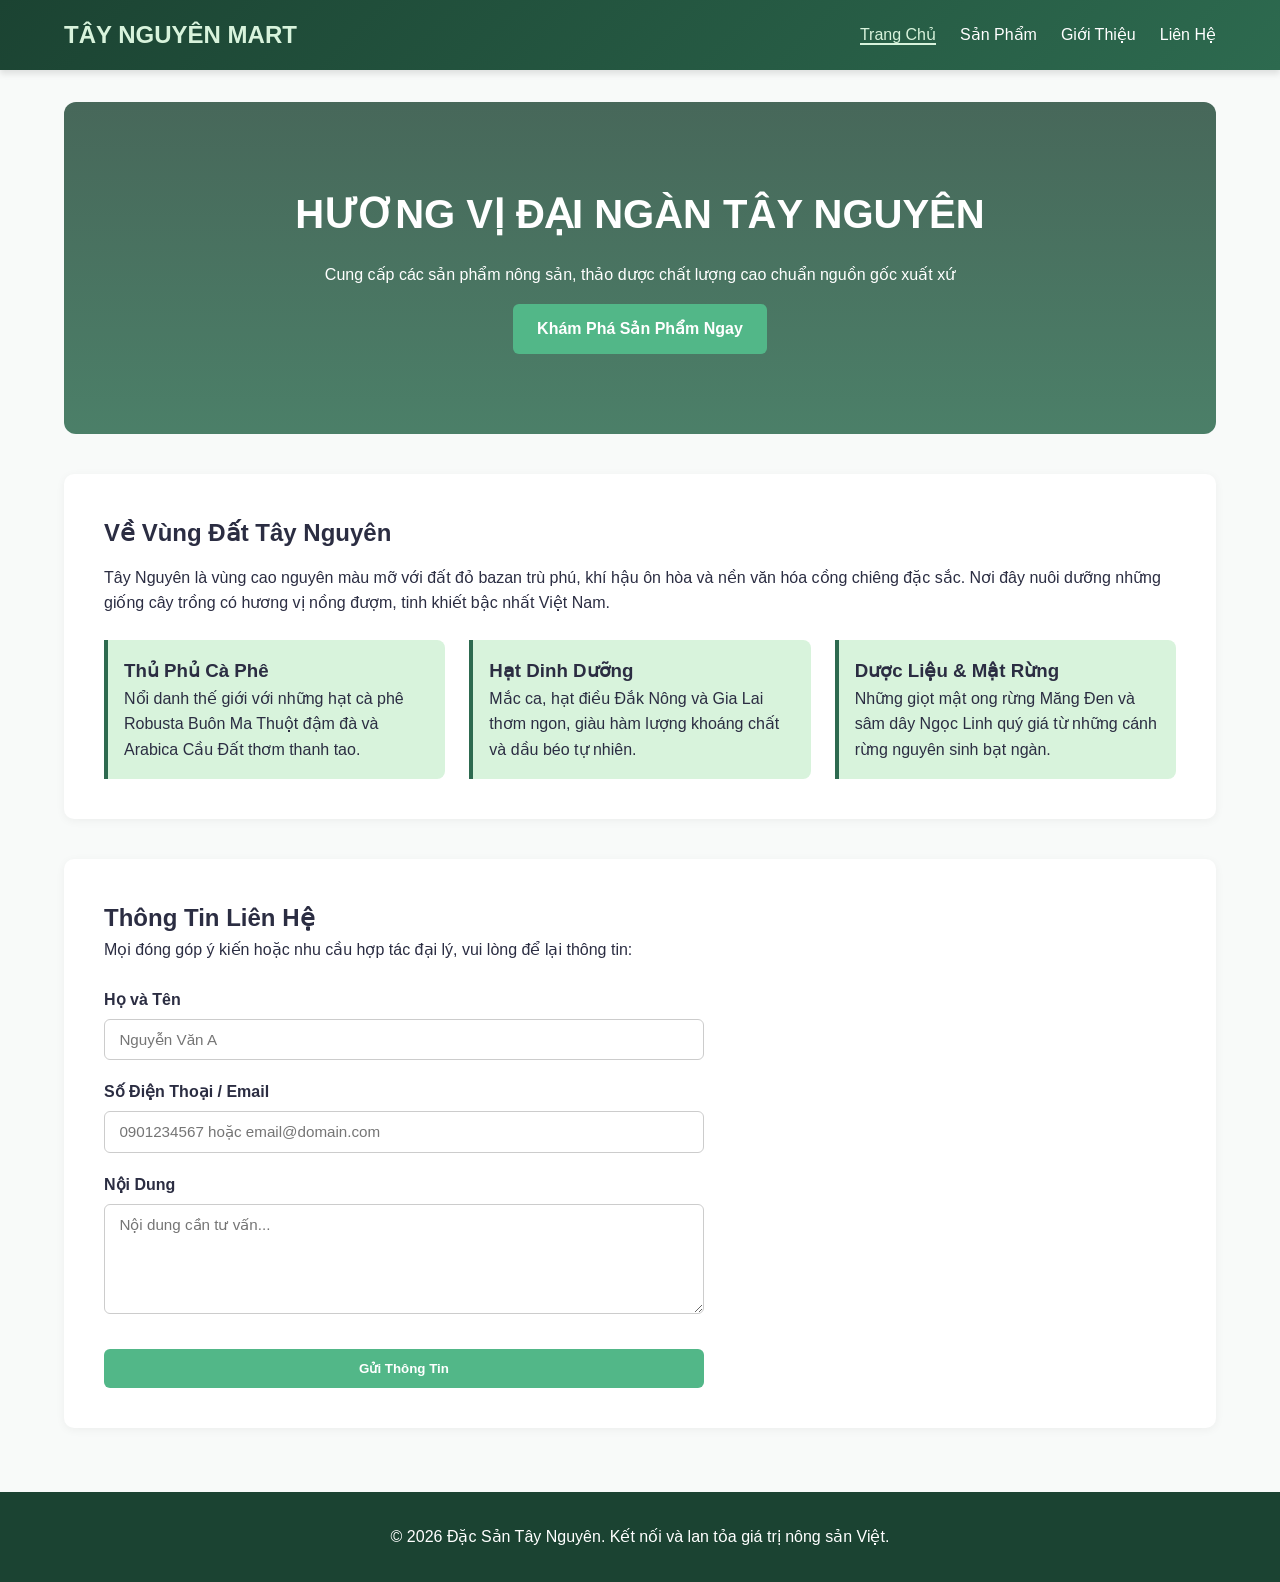
<file: index.html>
<!doctype html>
<html lang="vi">

<head>
  <meta charset="UTF-8" />
  <meta name="viewport" content="width=device-width, initial-scale=1.0" />
  <title>Đặc Sản Tây Nguyên - Tinh Hoa Đại Ngàn</title>
  <link rel="stylesheet" href="Css/style.css" />
</head>

<body>
  <header class="header">
    <div class="nav-container">
      <a href="index.html" class="logo"> TÂY NGUYÊN MART</a>
      <ul class="nav-links">
        <li><a href="index.html" class="active">Trang Chủ</a></li>
        <li><a href="products.html">Sản Phẩm</a></li>
        <li><a href="#about">Giới Thiệu</a></li>
        <li><a href="contact.html">Liên Hệ</a></li>
      </ul>
    </div>
  </header>

  <main class="container">
    <section class="hero">
      <h1>HƯƠNG VỊ ĐẠI NGÀN TÂY NGUYÊN</h1>
      <p>
        Cung cấp các sản phẩm nông sản, thảo dược chất lượng cao chuẩn nguồn
        gốc xuất xứ
      </p>
      <a href="products.html" class="btn">Khám Phá Sản Phẩm Ngay</a>
    </section>

    <section id="about" class="intro-section">
      <h2>Về Vùng Đất Tây Nguyên</h2>
      <p style="margin-top: 0.8rem">
        Tây Nguyên là vùng cao nguyên màu mỡ với đất đỏ bazan trù phú, khí hậu
        ôn hòa và nền văn hóa cồng chiêng đặc sắc. Nơi đây nuôi dưỡng những
        giống cây trồng có hương vị nồng đượm, tinh khiết bậc nhất Việt Nam.
      </p>
      <div class="intro-grid">
        <div class="intro-card">
          <h3>Thủ Phủ Cà Phê</h3>
          <p>
            Nổi danh thế giới với những hạt cà phê Robusta Buôn Ma Thuột đậm
            đà và Arabica Cầu Đất thơm thanh tao.
          </p>
        </div>
        <div class="intro-card">
          <h3>Hạt Dinh Dưỡng</h3>
          <p>
            Mắc ca, hạt điều Đắk Nông và Gia Lai thơm ngon, giàu hàm lượng
            khoáng chất và dầu béo tự nhiên.
          </p>
        </div>
        <div class="intro-card">
          <h3>Dược Liệu & Mật Rừng</h3>
          <p>
            Những giọt mật ong rừng Măng Đen và sâm dây Ngọc Linh quý giá từ
            những cánh rừng nguyên sinh bạt ngàn.
          </p>
        </div>
      </div>
    </section>

    <section id="contact" class="contact-section">
      <h2>Thông Tin Liên Hệ</h2>
      <p>
        Mọi đóng góp ý kiến hoặc nhu cầu hợp tác đại lý, vui lòng để lại thông
        tin:
      </p>

      <form class="contact-form" onsubmit="
            event.preventDefault();
            alert('Cảm ơn bạn đã gửi liên hệ!');
          ">
        <div class="form-group">
          <label>Họ và Tên</label>
          <input type="text" placeholder="Nguyễn Văn A" required />
        </div>
        <div class="form-group">
          <label>Số Điện Thoại / Email</label>
          <input type="text" placeholder="0901234567 hoặc email@domain.com" required />
        </div>
        <div class="form-group">
          <label>Nội Dung</label>
          <textarea rows="4" placeholder="Nội dung cần tư vấn..." required></textarea>
        </div>
        <button type="submit" class="btn" style="border: none; cursor: pointer">
          Gửi Thông Tin
        </button>
      </form>
    </section>
  </main>

  <footer class="footer">
    <p>
      &copy; 2026 Đặc Sản Tây Nguyên. Kết nối và lan tỏa giá trị nông sản
      Việt.
    </p>
  </footer>
</body>

</html>
</file>
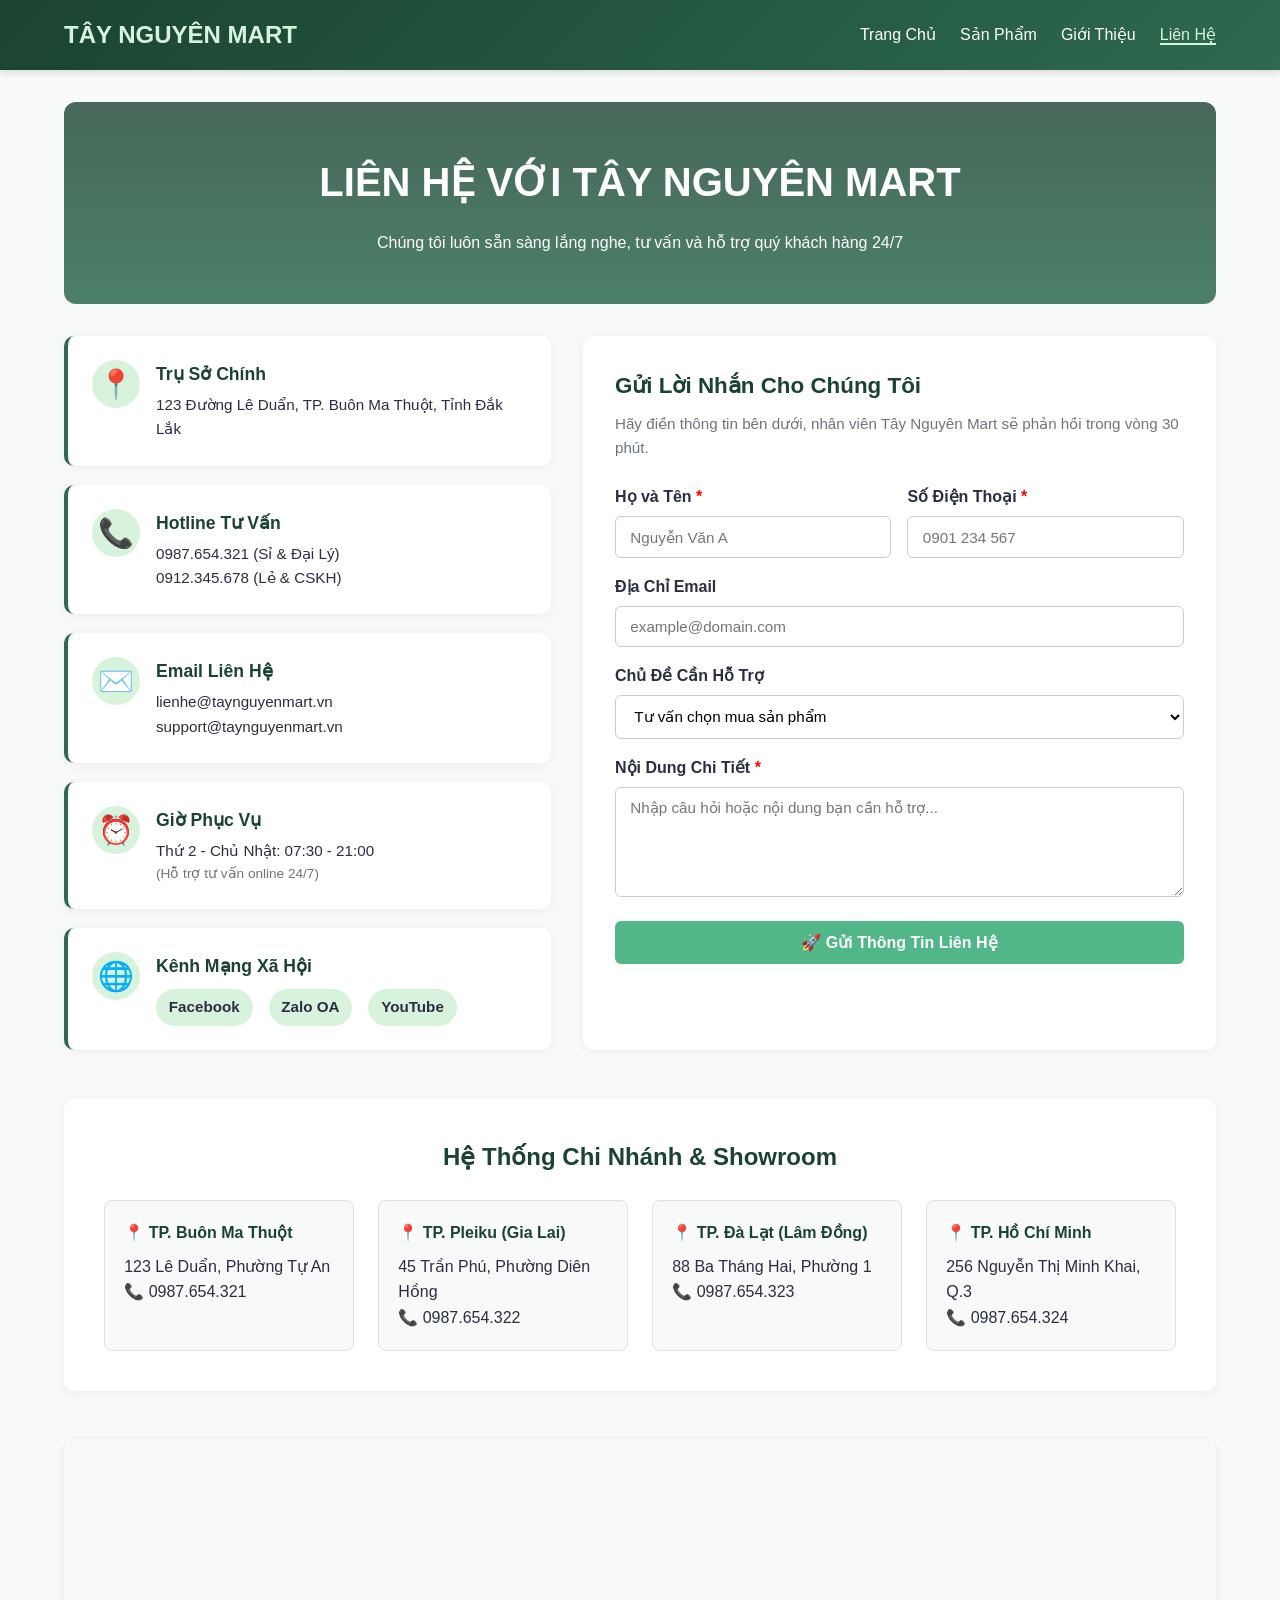
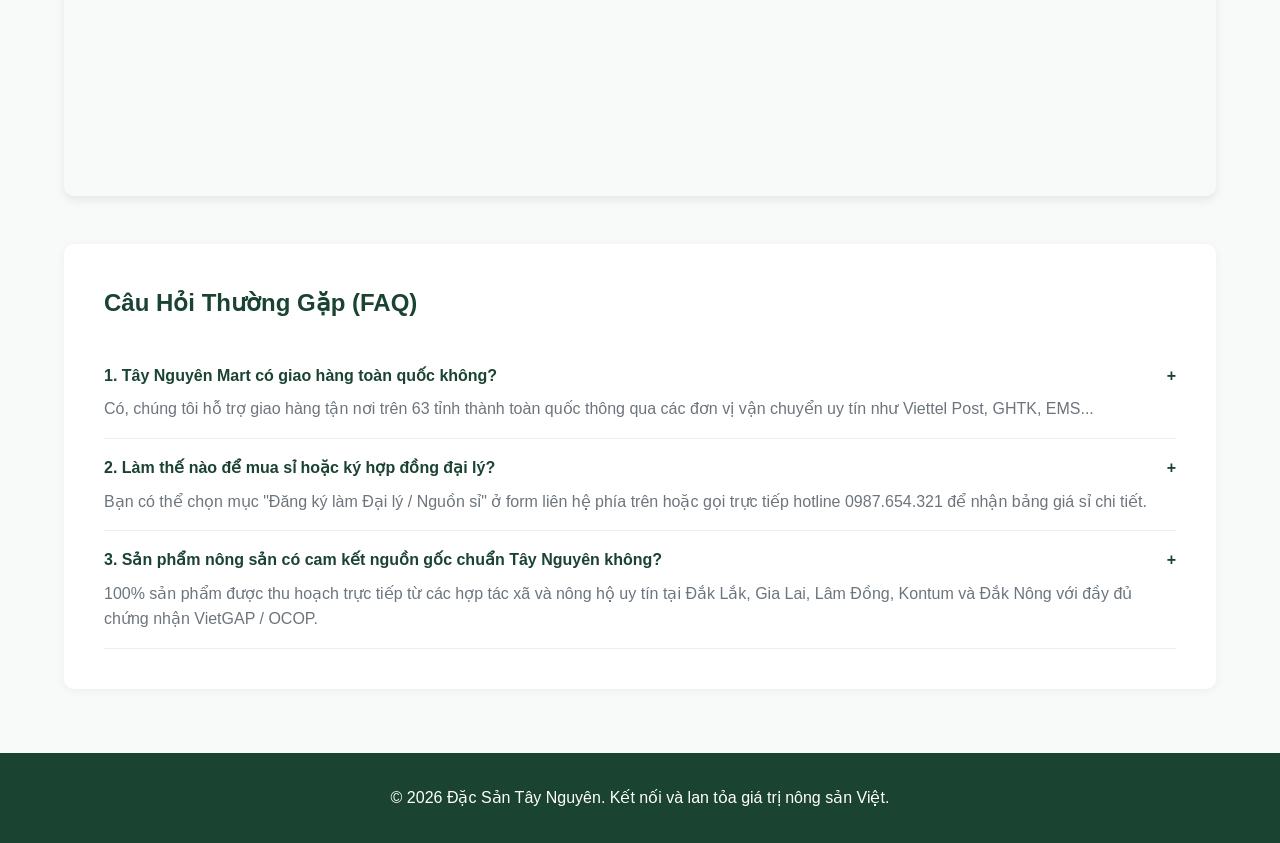
<file: contact.html>
<!doctype html>
<html lang="vi">

<head>
  <meta charset="UTF-8" />
  <meta name="viewport" content="width=device-width, initial-scale=1.0" />
  <title>Liên Hệ - Tây Nguyên Mart</title>
  <link rel="stylesheet" href="Css/style.css" />
</head>

<body>
  <header class="header">
    <div class="nav-container">
      <a href="index.html" class="logo"> TÂY NGUYÊN MART</a>
      <ul class="nav-links">
        <li><a href="index.html">Trang Chủ</a></li>
        <li><a href="products.html">Sản Phẩm</a></li>
        <li><a href="index.html#about">Giới Thiệu</a></li>
        <li><a href="contact.html" class="active">Liên Hệ</a></li>
      </ul>
    </div>
  </header>

  <main class="container">
    <!-- Banner Header -->
    <section class="hero" style="padding: 3rem 2rem; margin-bottom: 2rem;">
      <h1>LIÊN HỆ VỚI TÂY NGUYÊN MART</h1>
      <p>Chúng tôi luôn sẵn sàng lắng nghe, tư vấn và hỗ trợ quý khách hàng 24/7</p>
    </section>

    <!-- Main Contact Layout -->
    <div class="contact-page-layout">
      <!-- Direct Info Panel -->
      <div class="contact-info-panel">
        <div class="info-card">
          <div class="info-icon">📍</div>
          <div class="info-details">
            <h4>Trụ Sở Chính</h4>
            <p>123 Đường Lê Duẩn, TP. Buôn Ma Thuột, Tỉnh Đắk Lắk</p>
          </div>
        </div>

        <div class="info-card">
          <div class="info-icon">📞</div>
          <div class="info-details">
            <h4>Hotline Tư Vấn</h4>
            <p><a href="tel:0987654321">0987.654.321</a> (Sỉ & Đại Lý)</p>
            <p><a href="tel:0912345678">0912.345.678</a> (Lẻ & CSKH)</p>
          </div>
        </div>

        <div class="info-card">
          <div class="info-icon">✉️</div>
          <div class="info-details">
            <h4>Email Liên Hệ</h4>
            <p><a href="mailto:lienhe@taynguyenmart.vn">lienhe@taynguyenmart.vn</a></p>
            <p><a href="mailto:support@taynguyenmart.vn">support@taynguyenmart.vn</a></p>
          </div>
        </div>

        <div class="info-card">
          <div class="info-icon">⏰</div>
          <div class="info-details">
            <h4>Giờ Phục Vụ</h4>
            <p>Thứ 2 - Chủ Nhật: 07:30 - 21:00</p>
            <p style="color: var(--text-muted); font-size: 0.85rem;">(Hỗ trợ tư vấn online 24/7)</p>
          </div>
        </div>

        <div class="info-card">
          <div class="info-icon">🌐</div>
          <div class="info-details">
            <h4>Kênh Mạng Xã Hội</h4>
            <div class="social-links">
              <a href="#" class="social-btn">Facebook</a>
              <a href="#" class="social-btn">Zalo OA</a>
              <a href="#" class="social-btn">YouTube</a>
            </div>
          </div>
        </div>
      </div>

      <!-- Contact Form Panel -->
      <div class="contact-form-panel">
        <h3>Gửi Lời Nhắn Cho Chúng Tôi</h3>
        <p>Hãy điền thông tin bên dưới, nhân viên Tây Nguyên Mart sẽ phản hồi trong vòng 30 phút.</p>

        <div id="successAlert" class="alert-success">
          ✅ <strong>Cảm ơn bạn!</strong> Yêu cầu liên hệ đã được gửi thành công. Chúng tôi sẽ gọi lại cho bạn ngay.
        </div>

        <form id="contactForm" onsubmit="handleContactSubmit(event)">
          <div class="form-row">
            <div class="form-group">
              <label for="fullname">Họ và Tên <span style="color:red">*</span></label>
              <input type="text" id="fullname" placeholder="Nguyễn Văn A" required />
            </div>
            <div class="form-group">
              <label for="phone">Số Điện Thoại <span style="color:red">*</span></label>
              <input type="tel" id="phone" placeholder="0901 234 567" required />
            </div>
          </div>

          <div class="form-group" style="margin-top: 1rem;">
            <label for="email">Địa Chỉ Email</label>
            <input type="email" id="email" placeholder="example@domain.com" />
          </div>

          <div class="form-group" style="margin-top: 1rem;">
            <label for="subject">Chủ Đề Cần Hỗ Trợ</label>
            <select id="subject">
              <option value="tu-van">Tư vấn chọn mua sản phẩm</option>
              <option value="dai-ly">Đăng ký làm Đại lý / Nguồn sỉ</option>
              <option value="giao-hang">Thắc mắc về vận chuyển & đơn hàng</option>
              <option value="gop-y">Góp ý chất lượng dịch vụ</option>
              <option value="khac">Yêu cầu khác</option>
            </select>
          </div>

          <div class="form-group" style="margin-top: 1rem;">
            <label for="message">Nội Dung Chi Tiết <span style="color:red">*</span></label>
            <textarea id="message" rows="5" placeholder="Nhập câu hỏi hoặc nội dung bạn cần hỗ trợ..."
              required></textarea>
          </div>

          <button type="submit" class="btn"
            style="border: none; cursor: pointer; width: 100%; margin-top: 1.5rem; font-size: 1rem;">
            🚀 Gửi Thông Tin Liên Hệ
          </button>
        </form>
      </div>
    </div>

    <!-- System Branches -->
    <section class="branches-section">
      <h2 style="color: var(--dark-green); text-align: center;">Hệ Thống Chi Nhánh & Showroom</h2>
      <div class="branches-grid">
        <div class="branch-card">
          <h4>📍 TP. Buôn Ma Thuột</h4>
          <p>123 Lê Duẩn, Phường Tự An</p>
          <p>📞 0987.654.321</p>
        </div>
        <div class="branch-card">
          <h4>📍 TP. Pleiku (Gia Lai)</h4>
          <p>45 Trần Phú, Phường Diên Hồng</p>
          <p>📞 0987.654.322</p>
        </div>
        <div class="branch-card">
          <h4>📍 TP. Đà Lạt (Lâm Đồng)</h4>
          <p>88 Ba Tháng Hai, Phường 1</p>
          <p>📞 0987.654.323</p>
        </div>
        <div class="branch-card">
          <h4>📍 TP. Hồ Chí Minh</h4>
          <p>256 Nguyễn Thị Minh Khai, Q.3</p>
          <p>📞 0987.654.324</p>
        </div>
      </div>
    </section>

    <!-- Google Maps Location Map -->
    <section class="map-container">
      <iframe
        src="https://www.google.com/maps/embed?pb=!1m18!1m12!1m3!1d15563.856950346855!2d108.0378036!3d12.6796443!2m3!1f0!2f0!3f0!3m2!1i1024!2i768!4f13.1!3m3!1m2!1s0x3171f7d6928e4693%3A0xbc4e5e4d9c7bb0b2!2zVFAuIEJ1w7RuIE1hIFRodeG7mXQsIMSQ4bqvayBM4bqvaw!5e0!3m2!1svi!2s!4v1700000000000!5m2!1svi!2s"
        width="100%" height="350" style="border:0;" allowfullscreen="" loading="lazy"
        referrerpolicy="no-referrer-when-downgrade">
      </iframe>
    </section>

    <!-- FAQ Accordion Section -->
    <section class="faq-section">
      <h2 style="color: var(--dark-green); margin-bottom: 1.5rem;">Câu Hỏi Thường Gặp (FAQ)</h2>
      <div class="faq-item">
        <div class="faq-question">1. Tây Nguyên Mart có giao hàng toàn quốc không? <span>+</span></div>
        <div class="faq-answer">Có, chúng tôi hỗ trợ giao hàng tận nơi trên 63 tỉnh thành toàn quốc thông qua các đơn vị
          vận chuyển uy tín như Viettel Post, GHTK, EMS...</div>
      </div>
      <div class="faq-item">
        <div class="faq-question">2. Làm thế nào để mua sỉ hoặc ký hợp đồng đại lý? <span>+</span></div>
        <div class="faq-answer">Bạn có thể chọn mục "Đăng ký làm Đại lý / Nguồn sỉ" ở form liên hệ phía trên hoặc gọi
          trực tiếp hotline 0987.654.321 để nhận bảng giá sỉ chi tiết.</div>
      </div>
      <div class="faq-item">
        <div class="faq-question">3. Sản phẩm nông sản có cam kết nguồn gốc chuẩn Tây Nguyên không? <span>+</span></div>
        <div class="faq-answer">100% sản phẩm được thu hoạch trực tiếp từ các hợp tác xã và nông hộ uy tín tại Đắk Lắk,
          Gia Lai, Lâm Đồng, Kontum và Đắk Nông với đầy đủ chứng nhận VietGAP / OCOP.</div>
      </div>
    </section>
  </main>

  <footer class="footer">
    <p>&copy; 2026 Đặc Sản Tây Nguyên. Kết nối và lan tỏa giá trị nông sản Việt.</p>
  </footer>

  <script>
    function handleContactSubmit(e) {
      e.preventDefault();
      const alertBox = document.getElementById('successAlert');
      const form = document.getElementById('contactForm');

      alertBox.style.display = 'block';
      form.reset();

      window.scrollTo({
        top: alertBox.offsetTop - 120,
        behavior: 'smooth'
      });

      setTimeout(() => {
        alertBox.style.display = 'none';
      }, 5000);
    }
  </script>
</body>

</html>
</file>
<file: Css/style.css>
:root {
  --primary-green: #2d6a4f;
  --dark-green: #1b4332;
  --light-green: #d8f3dc;
  --accent-green: #52b788;
  --bg-light: #f8faf9;
  --text-main: #2b2d42;
  --text-muted: #6c757d;
  --white: #ffffff;
}

* {
  margin: 0;
  padding: 0;
  box-sizing: border-box;
  font-family: "Segoe UI", Tahoma, Geneva, Verdana, sans-serif;
}

body {
  background-color: var(--bg-light);
  color: var(--text-main);
  line-height: 1.6;
}

.header {
  background: linear-gradient(135deg, var(--dark-green), var(--primary-green));
  color: var(--white);
  padding: 1rem 0;
  box-shadow: 0 4px 6px rgba(0, 0, 0, 0.1);
  position: sticky;
  top: 0;
  z-index: 100;
}

.nav-container {
  max-width: 1200px;
  margin: 0 auto;
  padding: 0 1.5rem;
  display: flex;
  justify-content: space-between;
  align-items: center;
}

.logo {
  font-size: 1.5rem;
  font-weight: 700;
  color: var(--light-green);
  text-decoration: none;
}

.nav-links {
  list-style: none;
  display: flex;
  gap: 1.5rem;
}

.nav-links a {
  color: var(--white);
  text-decoration: none;
  font-weight: 500;
  transition: color 0.3s;
}

.nav-links a:hover,
.nav-links a.active {
  color: var(--light-green);
  border-bottom: 2px solid var(--light-green);
}

.container {
  max-width: 1200px;
  margin: 2rem auto;
  padding: 0 1.5rem;
}

.hero {
  background:
    linear-gradient(rgba(27, 67, 50, 0.8), rgba(45, 106, 79, 0.85)),
    url("https://images.unsplash.com/photo-1500382017468-9049fed747ef?w=1200&q=80")
      center/cover no-repeat;
  color: var(--white);
  padding: 5rem 2rem;
  text-align: center;
  border-radius: 12px;
  margin-bottom: 2.5rem;
}

.hero h1 {
  font-size: 2.5rem;
  margin-bottom: 1rem;
}

.btn {
  display: inline-block;
  background-color: var(--accent-green);
  color: var(--white);
  padding: 0.75rem 1.5rem;
  border-radius: 6px;
  text-decoration: none;
  font-weight: 600;
  margin-top: 1rem;
  transition: background-color 0.3s;
}

.btn:hover {
  background-color: var(--dark-green);
}

.intro-section {
  background-color: var(--white);
  padding: 2.5rem;
  border-radius: 10px;
  margin-bottom: 2.5rem;
  box-shadow: 0 2px 10px rgba(0, 0, 0, 0.05);
}

.intro-grid {
  display: grid;
  grid-template-columns: repeat(auto-fit, minmax(280px, 1fr));
  gap: 1.5rem;
  margin-top: 1.5rem;
}

.intro-card {
  border-left: 4px solid var(--primary-green);
  padding-left: 1rem;
  background: var(--light-green);
  padding: 1rem;
  border-radius: 0 8px 8px 0;
}

.filter-bar {
  display: flex;
  gap: 0.8rem;
  flex-wrap: wrap;
  margin-bottom: 2rem;
}

.filter-btn {
  padding: 0.5rem 1.2rem;
  border: 1px solid var(--primary-green);
  background: var(--white);
  color: var(--primary-green);
  border-radius: 20px;
  cursor: pointer;
  font-weight: 600;
  transition: all 0.3s;
}

.filter-btn.active,
.filter-btn:hover {
  background-color: var(--primary-green);
  color: var(--white);
}

.product-grid {
  display: grid;
  grid-template-columns: repeat(auto-fill, minmax(260px, 1fr));
  gap: 2rem;
}

.product-card {
  background: var(--white);
  border-radius: 10px;
  overflow: hidden;
  box-shadow: 0 4px 8px rgba(0, 0, 0, 0.06);
  display: flex;
  flex-direction: column;
  transition: transform 0.2s;
}

.product-card:hover {
  transform: translateY(-5px);
}

.product-img {
  width: 100%;
  height: 180px;
  object-fit: cover;
}

.product-body {
  padding: 1.2rem;
  display: flex;
  flex-direction: column;
  flex-grow: 1;
}

.product-origin {
  font-size: 0.85rem;
  color: var(--primary-green);
  font-weight: 600;
  display: flex;
  align-items: center;
  margin-bottom: 0.4rem;
}

.product-title {
  font-size: 1.1rem;
  font-weight: 700;
  margin-bottom: 0.5rem;
}

.product-desc {
  font-size: 0.9rem;
  color: var(--text-muted);
  margin-bottom: 1rem;
  flex-grow: 1;
}

.product-footer {
  display: flex;
  justify-content: space-between;
  align-items: center;
}

.product-price {
  font-weight: 700;
  color: var(--dark-green);
  font-size: 1.1rem;
}

.buy-btn {
  background: var(--primary-green);
  color: var(--white);
  border: none;
  padding: 0.4rem 0.8rem;
  border-radius: 4px;
  cursor: pointer;
}

.contact-section {
  background-color: var(--white);
  padding: 2.5rem;
  border-radius: 10px;
  box-shadow: 0 2px 10px rgba(0, 0, 0, 0.05);
}

.contact-form {
  display: flex;
  flex-direction: column;
  gap: 1.2rem;
  max-width: 600px;
  margin-top: 1.5rem;
}

.contact-page-layout {
  display: grid;
  grid-template-columns: 1fr 1.3fr;
  gap: 2rem;
  margin-bottom: 3rem;
}

@media (max-width: 768px) {
  .contact-page-layout {
    grid-template-columns: 1fr;
  }
}

.contact-info-panel {
  display: flex;
  flex-direction: column;
  gap: 1.2rem;
}

.info-card {
  background: var(--white);
  padding: 1.5rem;
  border-radius: 10px;
  box-shadow: 0 2px 10px rgba(0, 0, 0, 0.05);
  display: flex;
  align-items: flex-start;
  gap: 1rem;
  border-left: 4px solid var(--primary-green);
  transition: transform 0.2s, box-shadow 0.2s;
}

.info-card:hover {
  transform: translateY(-3px);
  box-shadow: 0 6px 15px rgba(0, 0, 0, 0.08);
}

.info-icon {
  font-size: 1.8rem;
  background: var(--light-green);
  width: 48px;
  height: 48px;
  display: flex;
  align-items: center;
  justify-content: center;
  border-radius: 50%;
  flex-shrink: 0;
}

.info-details h4 {
  font-size: 1.1rem;
  color: var(--dark-green);
  margin-bottom: 0.3rem;
}

.info-details p, .info-details a {
  color: var(--text-main);
  text-decoration: none;
  font-size: 0.95rem;
}

.info-details a:hover {
  color: var(--primary-green);
}

.contact-form-panel {
  background: var(--white);
  padding: 2rem;
  border-radius: 10px;
  box-shadow: 0 2px 10px rgba(0, 0, 0, 0.05);
}

.contact-form-panel h3 {
  color: var(--dark-green);
  font-size: 1.4rem;
  margin-bottom: 0.5rem;
}

.contact-form-panel p {
  color: var(--text-muted);
  margin-bottom: 1.5rem;
  font-size: 0.95rem;
}

.form-row {
  display: grid;
  grid-template-columns: 1fr 1fr;
  gap: 1rem;
}

@media (max-width: 576px) {
  .form-row {
    grid-template-columns: 1fr;
  }
}

.form-group {
  display: flex;
  flex-direction: column;
  width: 100%;
}

.form-group label {
  font-weight: 600;
  margin-bottom: 0.4rem;
  display: block;
}

.form-group input,
.form-group select,
.form-group textarea {
  width: 100%;
  padding: 0.7rem 0.9rem;
  border: 1px solid #ccc;
  border-radius: 6px;
  font-size: 0.95rem;
  font-family: inherit;
  background: var(--white);
  box-sizing: border-box;
  transition: border-color 0.2s, box-shadow 0.2s;
}

.form-group textarea {
  resize: vertical;
  min-height: 110px;
}

.form-group input:focus,
.form-group select:focus,
.form-group textarea:focus {
  outline: none;
  border-color: var(--primary-green);
  box-shadow: 0 0 0 3px rgba(45, 106, 79, 0.15);
}

.branches-section {
  background: var(--white);
  padding: 2.5rem;
  border-radius: 10px;
  margin-bottom: 3rem;
  box-shadow: 0 2px 10px rgba(0, 0, 0, 0.05);
}

.branches-grid {
  display: grid;
  grid-template-columns: repeat(auto-fit, minmax(240px, 1fr));
  gap: 1.5rem;
  margin-top: 1.5rem;
}

.branch-card {
  background: var(--bg-light);
  padding: 1.2rem;
  border-radius: 8px;
  border: 1px solid #e0e0e0;
}

.branch-card h4 {
  color: var(--dark-green);
  margin-bottom: 0.5rem;
}

.map-container {
  border-radius: 10px;
  overflow: hidden;
  box-shadow: 0 4px 10px rgba(0, 0, 0, 0.08);
  margin-bottom: 3rem;
}

.faq-section {
  background: var(--white);
  padding: 2.5rem;
  border-radius: 10px;
  margin-bottom: 3rem;
  box-shadow: 0 2px 10px rgba(0, 0, 0, 0.05);
}

.faq-item {
  border-bottom: 1px solid #eee;
  padding: 1rem 0;
}

.faq-question {
  font-weight: 700;
  color: var(--dark-green);
  cursor: pointer;
  display: flex;
  justify-content: space-between;
  align-items: center;
}

.faq-answer {
  margin-top: 0.5rem;
  color: var(--text-muted);
}

.social-links {
  display: flex;
  gap: 1rem;
  margin-top: 0.5rem;
}

.social-btn {
  display: inline-flex;
  align-items: center;
  gap: 0.4rem;
  padding: 0.4rem 0.8rem;
  background: var(--light-green);
  color: var(--dark-green);
  border-radius: 20px;
  text-decoration: none;
  font-weight: 600;
  font-size: 0.85rem;
  transition: all 0.2s;
}

.social-btn:hover {
  background: var(--primary-green);
  color: var(--white);
}

.alert-success {
  background-color: #d4edda;
  color: #155724;
  padding: 1rem;
  border-radius: 6px;
  margin-bottom: 1rem;
  display: none;
}

.footer {
  background-color: var(--dark-green);
  color: var(--white);
  text-align: center;
  padding: 2rem 0;
  margin-top: 4rem;
}
</file>
